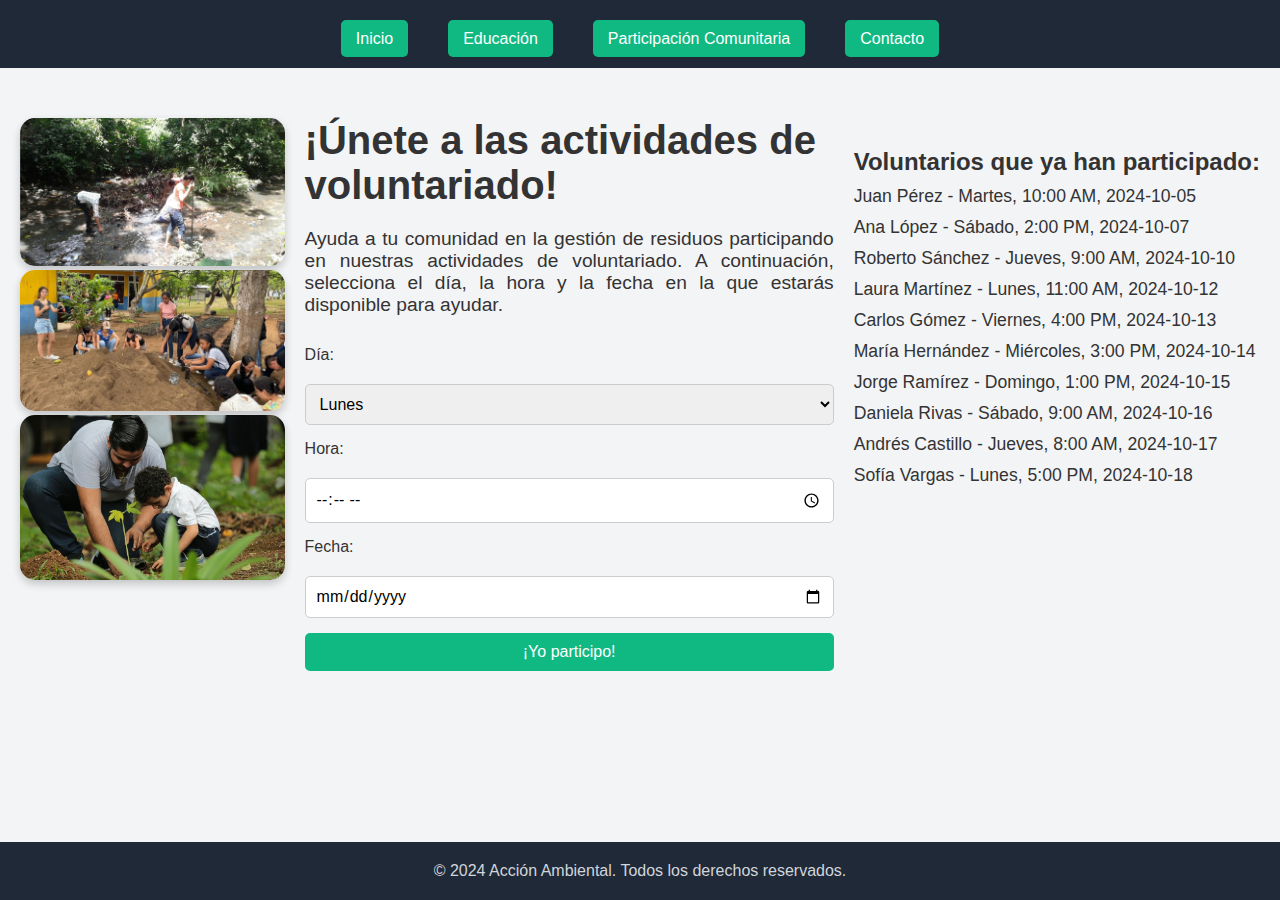
<file: comunidad.html>
<!DOCTYPE html>
<html lang="es">
<head>
    <meta charset="UTF-8">
    <meta name="viewport" content="width=device-width, initial-scale=1.0">
    <title>Participación Comunitaria - Acción Ambiental</title>
    <link rel="stylesheet" href="comunidad.css">
</head>
<body>
    <header>
        <nav>
            <ul>
                <li><a href="index.html">Inicio</a></li>
                <li><a href="educacion.html">Educación</a></li>
                <li><a href="comunidad.html">Participación Comunitaria</a></li>
                <li><a href="contacto.html">Contacto</a></li>
            </ul>
        </nav>
        <div class="logo">
            <h1></h1>
        </div>
    </header>

    <main>
        <section class="content">
            <div class="media">
                <img src="Río.jpg" alt="Voluntariado en acción">
                <!-- Imagen adicional debajo de la primera -->
                <img src="INTERTEX.Liderazgo-ambiental-2-2.jpg" alt="Limpieza comunitaria">
                <!-- Otra imagen más abajo -->
                <img src="educacion.jpeg" alt="Educación sobre residuos">
            </div>
            <div class="text-content">
                <h2>¡Únete a las actividades de voluntariado!</h2>
                <p>Ayuda a tu comunidad en la gestión de residuos participando en nuestras actividades de voluntariado. A continuación, selecciona el día, la hora y la fecha en la que estarás disponible para ayudar.</p>

                <form id="voluntariado-form">
                    <label for="dia">Día:</label>
                    <select id="dia" name="dia">
                        <option value="Lunes">Lunes</option>
                        <option value="Martes">Martes</option>
                        <option value="Miércoles">Miércoles</option>
                        <option value="Jueves">Jueves</option>
                        <option value="Viernes">Viernes</option>
                        <option value="Sábado">Sábado</option>
                        <option value="Domingo">Domingo</option>
                    </select>

                    <label for="hora">Hora:</label>
                    <input type="time" id="hora" name="hora" required>

                    <label for="fecha">Fecha:</label>
                    <input type="date" id="fecha" name="fecha" required>

                    <button type="submit">¡Yo participo!</button>
                </form>
            </div>

            <div class="participantes">
                <h3>Voluntarios que ya han participado:</h3>
                <ul>
                    <li>Juan Pérez - Martes, 10:00 AM, 2024-10-05</li>
                    <li>Ana López - Sábado, 2:00 PM, 2024-10-07</li>
                    <li>Roberto Sánchez - Jueves, 9:00 AM, 2024-10-10</li>
                    <li>Laura Martínez - Lunes, 11:00 AM, 2024-10-12</li>
                    <li>Carlos Gómez - Viernes, 4:00 PM, 2024-10-13</li>
                    <li>María Hernández - Miércoles, 3:00 PM, 2024-10-14</li>
                    <li>Jorge Ramírez - Domingo, 1:00 PM, 2024-10-15</li>
                    <li>Daniela Rivas - Sábado, 9:00 AM, 2024-10-16</li>
                    <li>Andrés Castillo - Jueves, 8:00 AM, 2024-10-17</li>
                    <li>Sofía Vargas - Lunes, 5:00 PM, 2024-10-18</li>
                </ul>
            </div>
        </section>
    </main>

    <footer>
        <p>© 2024 Acción Ambiental. Todos los derechos reservados.</p>
    </footer>
</body>
</html>
</file>
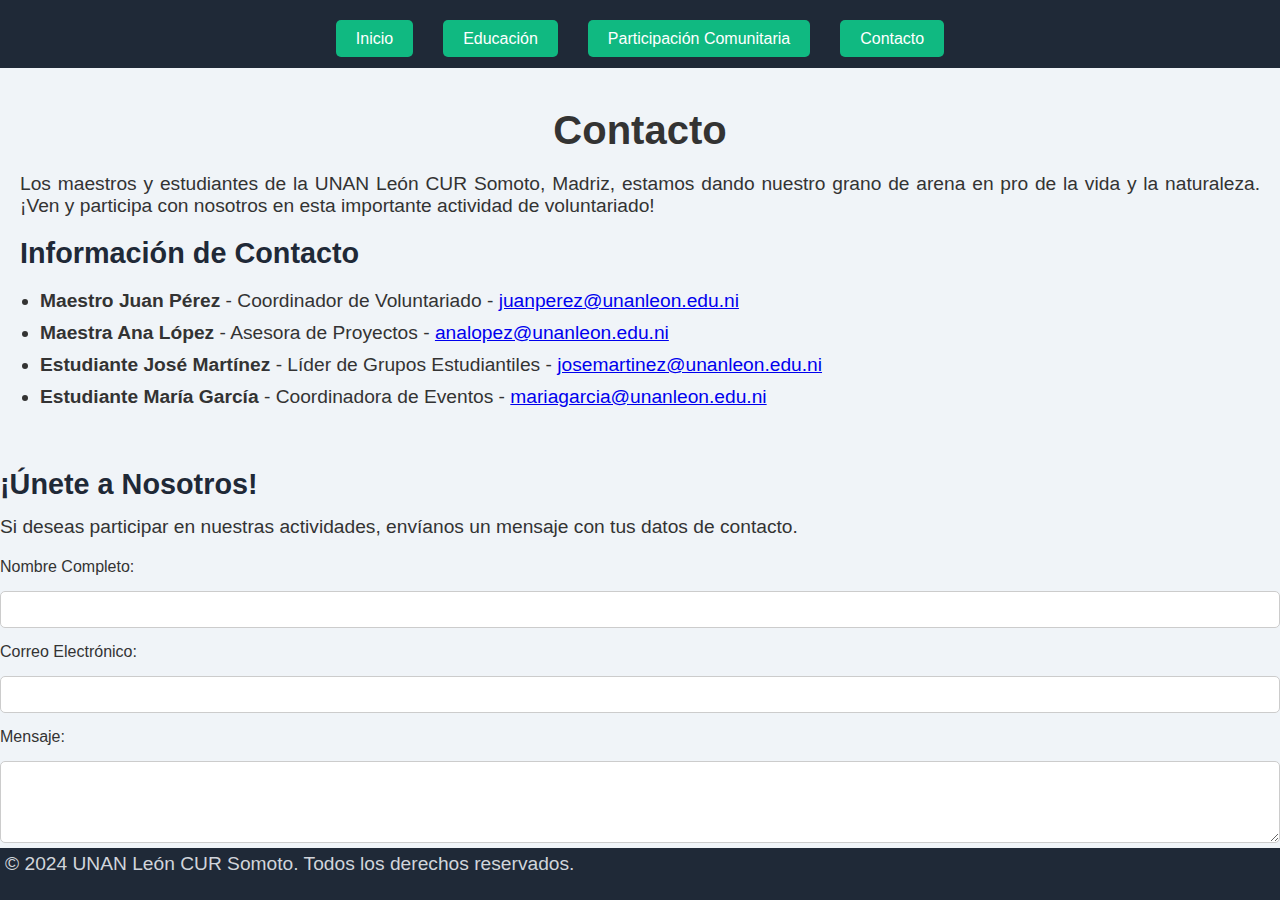
<file: contacto.html>
<!DOCTYPE html>
<html lang="es">
<head>
    <meta charset="UTF-8">
    <meta name="viewport" content="width=device-width, initial-scale=1.0">
    <title>Contacto - UNAN León CUR Somoto</title>
    <link rel="stylesheet" href="contacto.css">
</head>
<body>
    <header>
        <nav>
            <ul>
                <li><a href="index.html">Inicio</a></li>
                <li><a href="educacion.html">Educación</a></li>
                <li><a href="comunidad.html">Participación Comunitaria</a></li>
                <li><a href="contacto.html">Contacto</a></li>
            </ul>
        </nav>
        <div class="logo">
            <h1></h1>
        </div>
    </header>

    <main>
        <section class="content">
            <h2>Contacto</h2>
            <p>Los maestros y estudiantes de la UNAN León CUR Somoto, Madriz, estamos dando nuestro grano de arena en pro de la vida y la naturaleza. ¡Ven y participa con nosotros en esta importante actividad de voluntariado!</p>

            <h3>Información de Contacto</h3>
            <ul class="contact-list">
                <li><strong>Maestro Juan Pérez</strong> - Coordinador de Voluntariado - <a href="mailto:juanperez@unanleon.edu.ni">juanperez@unanleon.edu.ni</a></li>
                <li><strong>Maestra Ana López</strong> - Asesora de Proyectos - <a href="mailto:analopez@unanleon.edu.ni">analopez@unanleon.edu.ni</a></li>
                <li><strong>Estudiante José Martínez</strong> - Líder de Grupos Estudiantiles - <a href="mailto:josemartinez@unanleon.edu.ni">josemartinez@unanleon.edu.ni</a></li>
                <li><strong>Estudiante María García</strong> - Coordinadora de Eventos - <a href="mailto:mariagarcia@unanleon.edu.ni">mariagarcia@unanleon.edu.ni</a></li>
                <!-- Puedes agregar más contactos -->
            </ul>
        </section>

        <section class="join-us">
            <h3>¡Únete a Nosotros!</h3>
            <p>Si deseas participar en nuestras actividades, envíanos un mensaje con tus datos de contacto.</p>
            <form action="#" method="post">
                <label for="nombre">Nombre Completo:</label>
                <input type="text" id="nombre" name="nombre" required>

                <label for="email">Correo Electrónico:</label>
                <input type="email" id="email" name="email" required>

                <label for="mensaje">Mensaje:</label>
                <textarea id="mensaje" name="mensaje" rows="4" required></textarea>

                <button type="submit">Enviar</button>
            </form>
        </section>
    </main>

    <footer>
        <p>© 2024 UNAN León CUR Somoto. Todos los derechos reservados.</p>
    </footer>
</body>
</html>
</file>
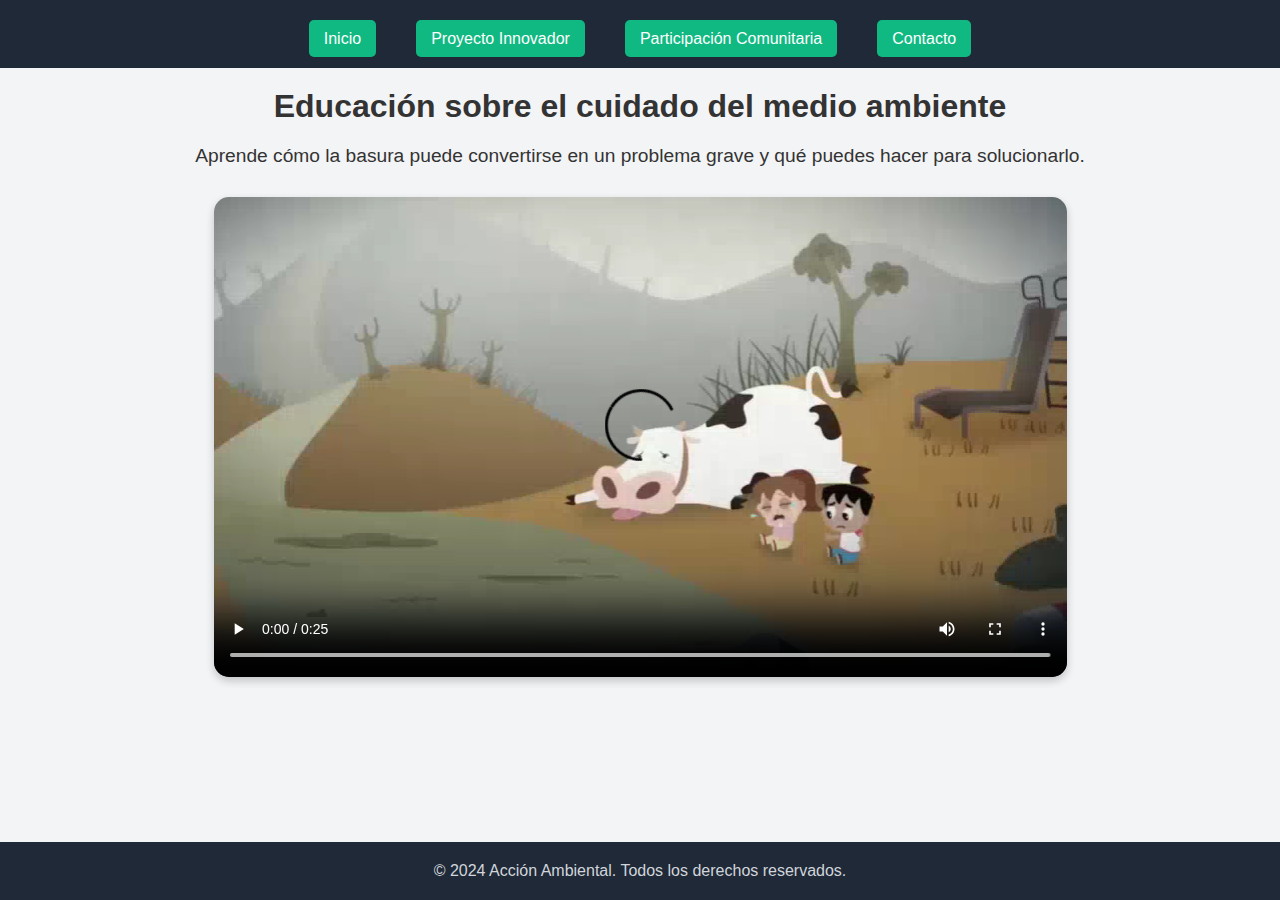
<file: educacion.html>
<!DOCTYPE html>
<html lang="es">
<head>
    <meta charset="UTF-8">
    <meta name="viewport" content="width=device-width, initial-scale=1.0">
    <title>Acción Ambiental - Educación</title>
    <link rel="stylesheet" href="educacion.css">
</head>
<body>
    <header>
        <div class="logo">
            <h1></h1>
        </div>
        <nav>
            <ul>
                <li><a href="index.html">Inicio</a></li>
                <li><a href="innovacion.html">Proyecto Innovador</a></li>
                <li><a href="comunidad.html">Participación Comunitaria</a></li>
                <li><a href="contacto.html">Contacto</a></li>
            </ul>
        </nav>
    </header>

    <main>
        <section class="content">
            <h2>Educación sobre el cuidado del medio ambiente</h2>
            <p>Aprende cómo la basura puede convertirse en un problema grave y qué puedes hacer para solucionarlo.</p>
            <div class="media">
                <video controls>
                    <source src="videoEA.mp4" type="video/mp4">
                    Tu navegador no soporta el video.
                </video>
            </div>
        </section>
    </main>

    <footer>
        <p>© 2024 Acción Ambiental. Todos los derechos reservados.</p>
    </footer>
</body>
</html>
</file>
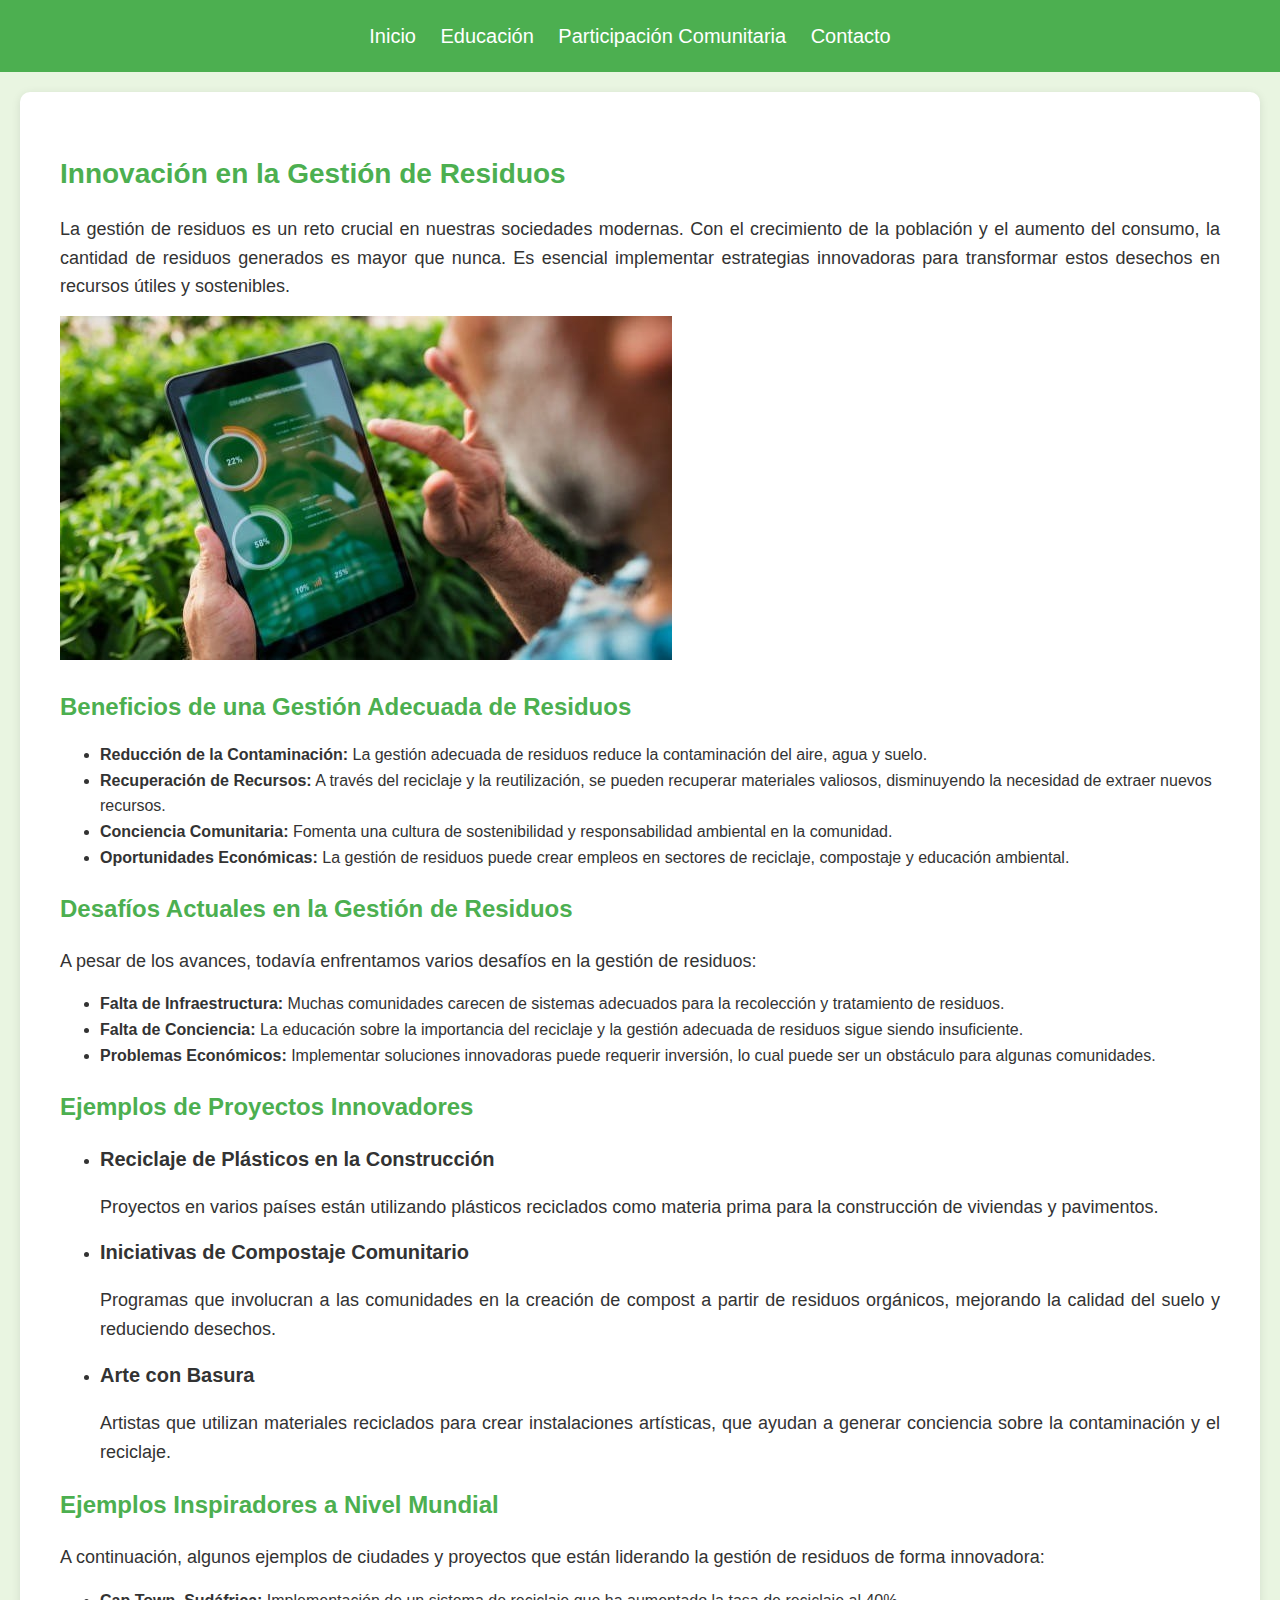
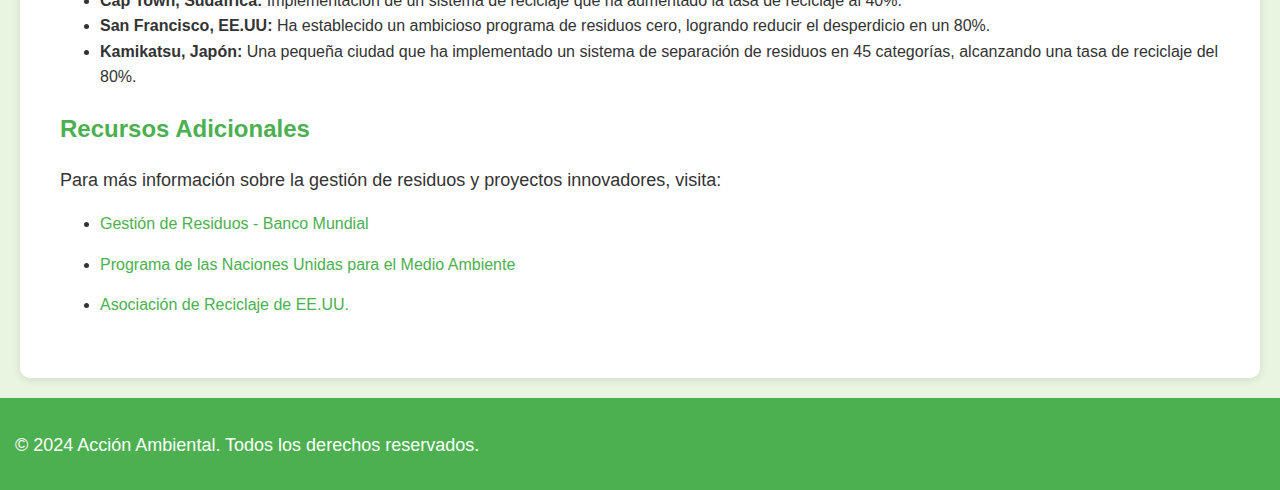
<file: innovacion.html>
<!DOCTYPE html>
<html lang="es">
<head>
    <meta charset="UTF-8">
    <meta name="viewport" content="width=device-width, initial-scale=1.0">
    <title>Acción Ambiental - Proyecto Innovador</title>
    <link rel="stylesheet" href="innovacion.css">
</head>
<body>
    <header>
        <nav>
            <ul>
                <li><a href="index.html">Inicio</a></li>
                <li><a href="educacion.html">Educación</a></li>
                <li><a href="comunidad.html">Participación Comunitaria</a></li>
                <li><a href="contacto.html">Contacto</a></li>
            </ul>
        </nav>
        <div class="logo">
            <h1></h1>
        </div>
    </header>

    <main>
        <section class="content">
            <h2>Innovación en la Gestión de Residuos</h2>
            <p>La gestión de residuos es un reto crucial en nuestras sociedades modernas. Con el crecimiento de la población y el aumento del consumo, la cantidad de residuos generados es mayor que nunca. Es esencial implementar estrategias innovadoras para transformar estos desechos en recursos útiles y sostenibles.</p>

            <div class="media">
                <img src="innovacion.jpeg" alt="Proyecto innovador" class="img-responsive">
            </div>

            <h3>Beneficios de una Gestión Adecuada de Residuos</h3>
            <ul>
                <li><strong>Reducción de la Contaminación:</strong> La gestión adecuada de residuos reduce la contaminación del aire, agua y suelo.</li>
                <li><strong>Recuperación de Recursos:</strong> A través del reciclaje y la reutilización, se pueden recuperar materiales valiosos, disminuyendo la necesidad de extraer nuevos recursos.</li>
                <li><strong>Conciencia Comunitaria:</strong> Fomenta una cultura de sostenibilidad y responsabilidad ambiental en la comunidad.</li>
                <li><strong>Oportunidades Económicas:</strong> La gestión de residuos puede crear empleos en sectores de reciclaje, compostaje y educación ambiental.</li>
            </ul>

            <h3>Desafíos Actuales en la Gestión de Residuos</h3>
            <p>A pesar de los avances, todavía enfrentamos varios desafíos en la gestión de residuos:</p>
            <ul>
                <li><strong>Falta de Infraestructura:</strong> Muchas comunidades carecen de sistemas adecuados para la recolección y tratamiento de residuos.</li>
                <li><strong>Falta de Conciencia:</strong> La educación sobre la importancia del reciclaje y la gestión adecuada de residuos sigue siendo insuficiente.</li>
                <li><strong>Problemas Económicos:</strong> Implementar soluciones innovadoras puede requerir inversión, lo cual puede ser un obstáculo para algunas comunidades.</li>
            </ul>

            <h3>Ejemplos de Proyectos Innovadores</h3>
            <ul class="project-list">
                <li>
                    <h4>Reciclaje de Plásticos en la Construcción</h4>
                    <p>Proyectos en varios países están utilizando plásticos reciclados como materia prima para la construcción de viviendas y pavimentos.</p>
                </li>
                <li>
                    <h4>Iniciativas de Compostaje Comunitario</h4>
                    <p>Programas que involucran a las comunidades en la creación de compost a partir de residuos orgánicos, mejorando la calidad del suelo y reduciendo desechos.</p>
                </li>
                <li>
                    <h4>Arte con Basura</h4>
                    <p>Artistas que utilizan materiales reciclados para crear instalaciones artísticas, que ayudan a generar conciencia sobre la contaminación y el reciclaje.</p>
                </li>
            </ul>

            <h3>Ejemplos Inspiradores a Nivel Mundial</h3>
            <p>A continuación, algunos ejemplos de ciudades y proyectos que están liderando la gestión de residuos de forma innovadora:</p>
            <ul>
                <li><strong>Cap Town, Sudáfrica:</strong> Implementación de un sistema de reciclaje que ha aumentado la tasa de reciclaje al 40%.</li>
                <li><strong>San Francisco, EE.UU:</strong> Ha establecido un ambicioso programa de residuos cero, logrando reducir el desperdicio en un 80%.</li>
                <li><strong>Kamikatsu, Japón:</strong> Una pequeña ciudad que ha implementado un sistema de separación de residuos en 45 categorías, alcanzando una tasa de reciclaje del 80%.</li>
            </ul>

            <h3>Recursos Adicionales</h3>
            <p>Para más información sobre la gestión de residuos y proyectos innovadores, visita:</p>
            <ul class="resources">
                <li><a href="https://www.worldbank.org/en/topic/urbandevelopment/brief/waste-management" target="_blank">Gestión de Residuos - Banco Mundial</a></li>
                <li><a href="https://www.unenvironment.org/explore-topics/waste-management" target="_blank">Programa de las Naciones Unidas para el Medio Ambiente</a></li>
                <li><a href="https://www.recyclingpartnership.org/" target="_blank">Asociación de Reciclaje de EE.UU.</a></li>
            </ul>
        </section>
    </main>

    <footer>
        <p>© 2024 Acción Ambiental. Todos los derechos reservados.</p>
    </footer>
</body>
</html>
</file>
<file: comunidad.css>
/* Estilos generales */
* {
    margin: 0;
    padding: 0;
    box-sizing: border-box;
    font-family: 'Poppins', sans-serif;
}

body {
    background-color: #f3f4f6;
    color: #333;
}

/* Header */
header {
    background-color: #1f2937;
    padding: 20px;
    display: flex;
    justify-content: center;
    align-items: center;
    flex-direction: column;
}

.logo h1 {
    font-size: 2rem;
    font-weight: bold;
    color: #10b981;
}

nav {
    margin-top: 10px; /* Espacio adicional sobre el menú */
}

nav ul {
    list-style: none;
    display: flex;
    justify-content: center;
    flex-wrap: wrap; /* Permite que los elementos se ajusten en pantallas pequeñas */
    padding: 0; /* Elimina el padding del contenedor */
}

nav ul li {
    margin: 0 20px; /* Espacio horizontal entre los elementos */
}

nav ul li a {
    text-decoration: none;
    color: #fff;
    padding: 10px 15px; /* Ajusta el padding para que haya más área clickeable */
    background-color: #10b981;
    border-radius: 5px;
    transition: background-color 0.3s ease;
}

nav ul li a:hover {
    background-color: #059669;
}

/* Sección de contenido principal */
.content {
    display: flex;
    align-items: flex-start;
    gap: 20px;
    padding: 50px 20px;
}

.media {
    flex: 1;
}

.media img {
    max-width: 100%;
    border-radius: 15px;
    box-shadow: 0 4px 8px rgba(0, 0, 0, 0.2);
}

.text-content {
    flex: 2;
}

.text-content h2 {
    font-size: 2.5rem;
    margin-bottom: 20px;
}

.text-content p {
    font-size: 1.2rem;
    margin-bottom: 30px;
    text-align: justify;
}

/* Formulario */
form {
    display: flex;
    flex-direction: column;
    gap: 15px;
    margin-bottom: 40px;
}

label {
    font-size: 1rem;
    margin-bottom: 5px;
}

select, input {
    padding: 10px;
    font-size: 1rem;
    border-radius: 5px;
    border: 1px solid #ccc;
}

button {
    padding: 10px 20px;
    font-size: 1rem;
    background-color: #10b981;
    color: white;
    border: none;
    border-radius: 5px;
    cursor: pointer;
    transition: background-color 0.3s ease;
}

button:hover {
    background-color: #059669;
}

/* Participantes */
.participantes {
    margin-top: 30px;
}

.participantes h3 {
    font-size: 1.5rem;
    margin-bottom: 10px;
}

.participantes ul {
    list-style: none;
}

.participantes ul li {
    font-size: 1.1rem;
    margin-bottom: 10px;
}

/* Footer */
footer {
    background-color: #1f2937;
    color: #d1d5db;
    text-align: center;
    padding: 20px;
    position: fixed;
    width: 100%;
    bottom: 0;
}

/* Media Queries para dispositivos móviles */
@media (max-width: 768px) {
    nav {
        margin-top: 15px; /* Espacio adicional sobre el menú en vertical */
    }

    nav ul {
        flex-direction: column; /* Cambiar a columna en pantallas pequeñas */
        align-items: center; /* Centrar los elementos en la columna */
        background-color: #1f2937; /* Fondo para el menú en vertical */
        width: 100%; /* Ocupa todo el ancho disponible */
        padding: 10px 0; /* Espacio alrededor del menú */
    }

    nav ul li {
        margin: 5px 0; /* Espacio vertical entre los elementos */
    }

    .content {
        flex-direction: column; /* Cambia a columna en pantallas pequeñas */
        align-items: center; /* Centra el contenido */
    }
}
</file>
<file: contacto.css>
* {
    margin: 0;
    padding: 0;
    box-sizing: border-box;
    font-family: 'Poppins', sans-serif;
}

body {
    background-color: #f0f4f8;
    color: #333;
}

header {
    background-color: #1f2937;
    padding: 20px;
    display: flex;
    justify-content: center;
    align-items: center;
    flex-direction: column;
}

.logo h1 {
    font-size: 2rem;
    color: #10b981;
}

nav ul {
    list-style: none;
    display: flex;
    justify-content: center;
    margin-top: 10px;
}

nav ul li {
    margin: 0 15px;
}

nav ul li a {
    text-decoration: none;
    color: #fff;
    padding: 10px 20px;
    background-color: #10b981;
    border-radius: 5px;
    transition: background-color 0.3s ease;
}

nav ul li a:hover {
    background-color: #059669;
}

.content {
    padding: 40px 20px;
}

h2 {
    font-size: 2.5rem;
    margin-bottom: 20px;
    text-align: center;
}

h3 {
    font-size: 1.8rem;
    margin-bottom: 15px;
    color: #1f2937;
}

p {
    font-size: 1.2rem;
    margin-bottom: 20px;
    text-align: justify;
}

.contact-list {
    margin: 20px 0;
    padding-left: 20px;
}

.contact-list li {
    font-size: 1.2rem;
    margin-bottom: 10px;
}

form {
    display: flex;
    flex-direction: column;
    gap: 15px;
}

input, textarea {
    padding: 10px;
    border-radius: 5px;
    border: 1px solid #ccc;
    width: 100%;
}

button {
    padding: 10px 20px;
    background-color: #10b981;
    color: #fff;
    border: none;
    border-radius: 5px;
    cursor: pointer;
    transition: background-color 0.3s ease;
}

button:hover {
    background-color: #059669;
}

footer {
    background-color: #1f2937;
    color: #d1d5db;
    text-align: center;
    padding: 5px;
    position: fixed;
    width: 100%;
    bottom: 0;
}
</file>
<file: educacion.css>
/* Estilos generales */
* {
    margin: 0;
    padding: 0;
    box-sizing: border-box;
    font-family: 'Poppins', sans-serif;
}

body {
    background-color: #f3f4f6;
    color: #333;
    margin-bottom: 80px; /* Para evitar que el contenido sea cubierto por el footer */
}

/* Header con el logo en el centro */
header {
    background-color: #1f2937;
    padding: 20px;
    display: flex;
    justify-content: center;
    align-items: center;
    flex-direction: column;
}

.logo h1 {
    font-size: 2rem;
    font-weight: bold;
    color: #10b981;
}

/* Menú de navegación en la parte inferior del header */
nav {
    margin-top: 10px;
}

nav ul {
    list-style: none;
    display: flex;
    justify-content: center;
    flex-wrap: wrap; /* Para que los elementos del menú se alineen mejor en pantallas pequeñas */
    padding: 0; /* Elimina el padding del contenedor */
}

nav ul li {
    margin: 0 20px; /* Espacio horizontal entre los elementos */
}

nav ul li a {
    text-decoration: none;
    color: #fff;
    padding: 10px 15px; /* Ajusta el padding para que haya más área clickeable */
    background-color: #10b981;
    border-radius: 5px;
    transition: background-color 0.3s ease;
}

nav ul li a:hover {
    background-color: #059669;
}

/* Sección de contenido principal */
.content {
    padding: 20px;
    text-align: center;
}

.content h2 {
    font-size: 2rem;
    margin-bottom: 20px;
}

.content p {
    font-size: 1.2rem;
    margin-bottom: 30px;
}

/* Estilo del video */
.media {
    display: flex;
    justify-content: center;
}

.media video {
    border-radius: 15px;
    box-shadow: 0 4px 8px rgba(0, 0, 0, 0.2);
    max-width: 90%; /* Cambiar de 60% a 90% para pantallas más pequeñas */
}

/* Footer */
footer {
    background-color: #1f2937;
    color: #d1d5db;
    text-align: center;
    padding: 20px;
    position: fixed;
    width: 100%;
    bottom: 0;
}

/* Media Queries para dispositivos móviles */
@media (max-width: 768px) {
    .content h2 {
        font-size: 1.8rem;
    }

    .content p {
        font-size: 1rem;
    }

    nav {
        margin-top: 15px; /* Espacio adicional sobre el menú en vertical */
    }

    nav ul {
        flex-direction: column; /* Cambiar a columna en pantallas pequeñas */
        align-items: center; /* Centrar los elementos en la columna */
        background-color: #1f2937; /* Fondo para el menú en vertical */
        width: 100%; /* Ocupa todo el ancho disponible */
        padding: 10px 0; /* Espacio alrededor del menú */
    }

    nav ul li {
        margin: 5px 0; /* Espacio vertical entre los elementos */
    }

    .media video {
        max-width: 100%; /* Para pantallas pequeñas, que ocupe todo el ancho disponible */
    }

    header {
        padding: 15px;
    }

    footer {
        font-size: 0.9rem;
    }
}
</file>
<file: innovacion.css>
body {
    font-family: Arial, sans-serif;
    line-height: 1.6; /* Mejora el interlineado para mayor legibilidad */
    margin: 0;
    padding: 0;
    background-color: #e9f5e1; /* Color de fondo claro y natural */
    color: #333; /* Texto de color gris oscuro */
}

header {
    background-color: #4CAF50; /* Color verde para el encabezado */
    color: white;
    padding: 20px;
    text-align: center;
}

nav ul {
    list-style-type: none;
    padding: 0;
    margin: 0;
}

nav ul li {
    display: inline;
    margin-right: 20px;
}

nav a {
    color: white;
    text-decoration: none;
    font-size: 20px; /* Aumentar tamaño de letra en los enlaces */
}

.logo h1 {
    margin: 0;
    font-size: 32px; /* Aumentar tamaño de letra en el logo */
}

main {
    padding: 20px;
}

.content {
    background-color: white; /* Fondo blanco para el contenido */
    border-radius: 10px;
    padding: 40px; /* Mayor padding para más espacio interno */
    box-shadow: 0 2px 10px rgba(0, 0, 0, 0.1); /* Sombra para el contenido */
}

h2 {
    color: #4CAF50; /* Color verde para los encabezados */
    margin-top: 20px; /* Mayor espacio arriba */
    margin-bottom: 15px; /* Mayor espacio abajo */
    font-size: 28px; /* Aumentar tamaño de letra */
}

h3 {
    color: #4CAF50; /* Color verde para los encabezados secundarios */
    margin-top: 20px; /* Mayor espacio arriba */
    margin-bottom: 10px; /* Mayor espacio abajo */
    font-size: 24px; /* Aumentar tamaño de letra */
}

h4 {
    color: #333; /* Color gris oscuro para los encabezados terciarios */
    margin-top: 15px; /* Espacio arriba */
    margin-bottom: 5px; /* Espacio abajo */
    font-size: 20px; /* Aumentar tamaño de letra */
}

p {
    font-size: 18px; /* Aumentar tamaño de letra en párrafos */
    margin-bottom: 15px; /* Espacio entre párrafos */
    text-align: justify; /* Justifica el texto */
}

ul {
    margin-bottom: 20px; /* Espacio entre listas */
}

.project-list li, .resources li {
    margin-bottom: 15px; /* Espacio entre elementos de la lista */
}

footer {
    text-align: center;
    padding: 15px;
    background-color: #4CAF50; /* Color verde para el pie de página */
    color: white;
    position: relative;
    bottom: 0;
    width: 100%;
}

.img-responsive {
    max-width: 100%; /* Asegura que la imagen se ajuste al contenedor */
    height: auto; /* Mantiene la proporción de la imagen */
}

a {
    color: #4CAF50; /* Color de los enlaces en el contenido */
    text-decoration: none; /* Sin subrayado */
}

a:hover {
    text-decoration: underline; /* Subrayado en hover */
}
</file>
